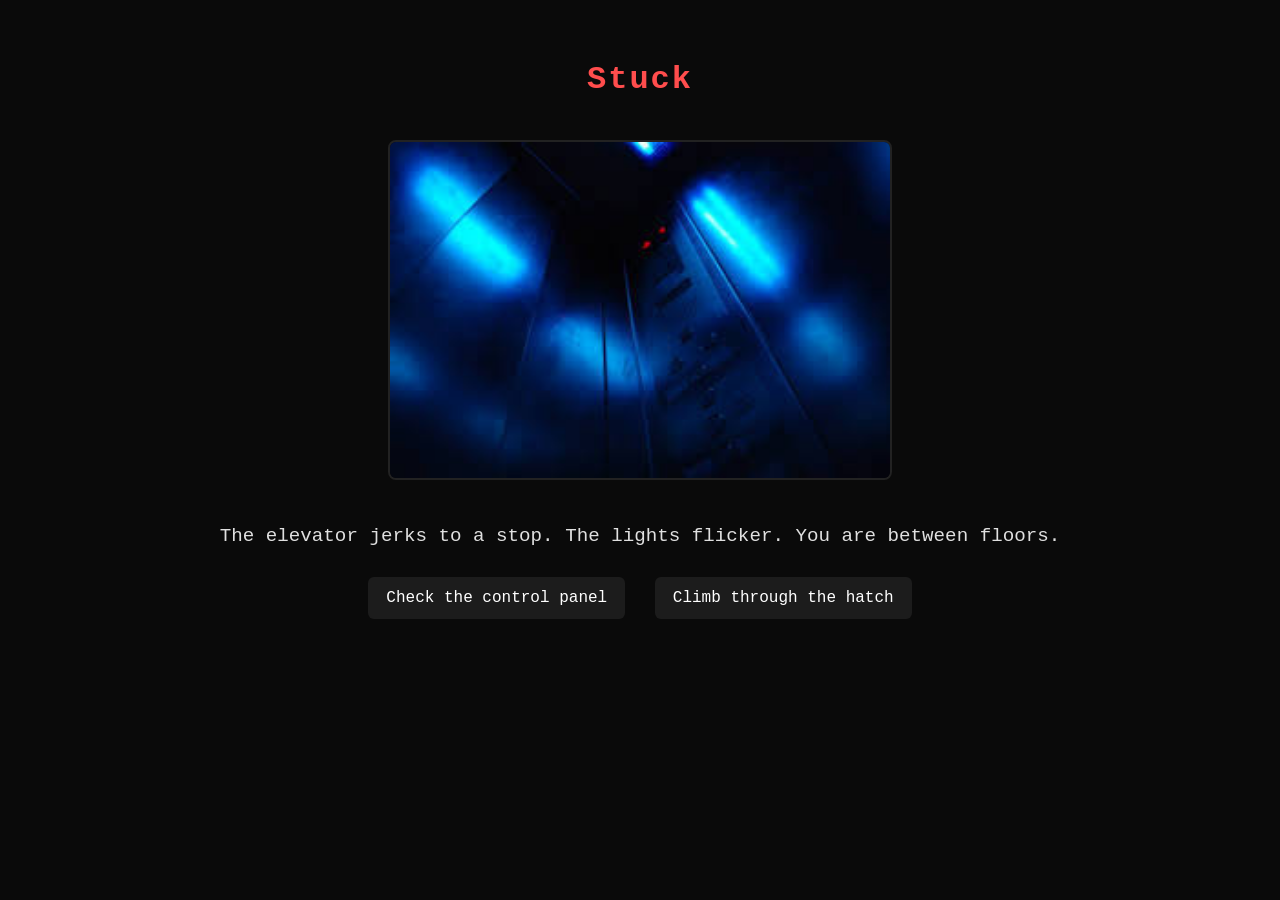
<file: index.html>
<!DOCTYPE html>
<html>
<head>
  <title>Stuck</title>
  <link rel="stylesheet" href="style.css">
</head>
<body>

<div class="container">
  <h1>Stuck</h1>

  <img src="elevatorindex.jpeg" alt="Elevator interior">

  <p>The elevator jerks to a stop.  
  The lights flicker.  
  You are between floors.</p>

  <audio autoplay loop>
    <source src="creepyelevator.mp3" type="audio/mpeg">
  </audio>

  <script>let played = false;

  document.body.addEventListener("click", function() {
    if (!played) {
      document.getElementById("bgSound").play();
      played = true;
    }
  });</script>

  <a class="button" href="panel.html">Check the control panel</a>
  <a class="button" href="hatch.html">Climb through the hatch</a>
</div>

</body>
</html>
</file>
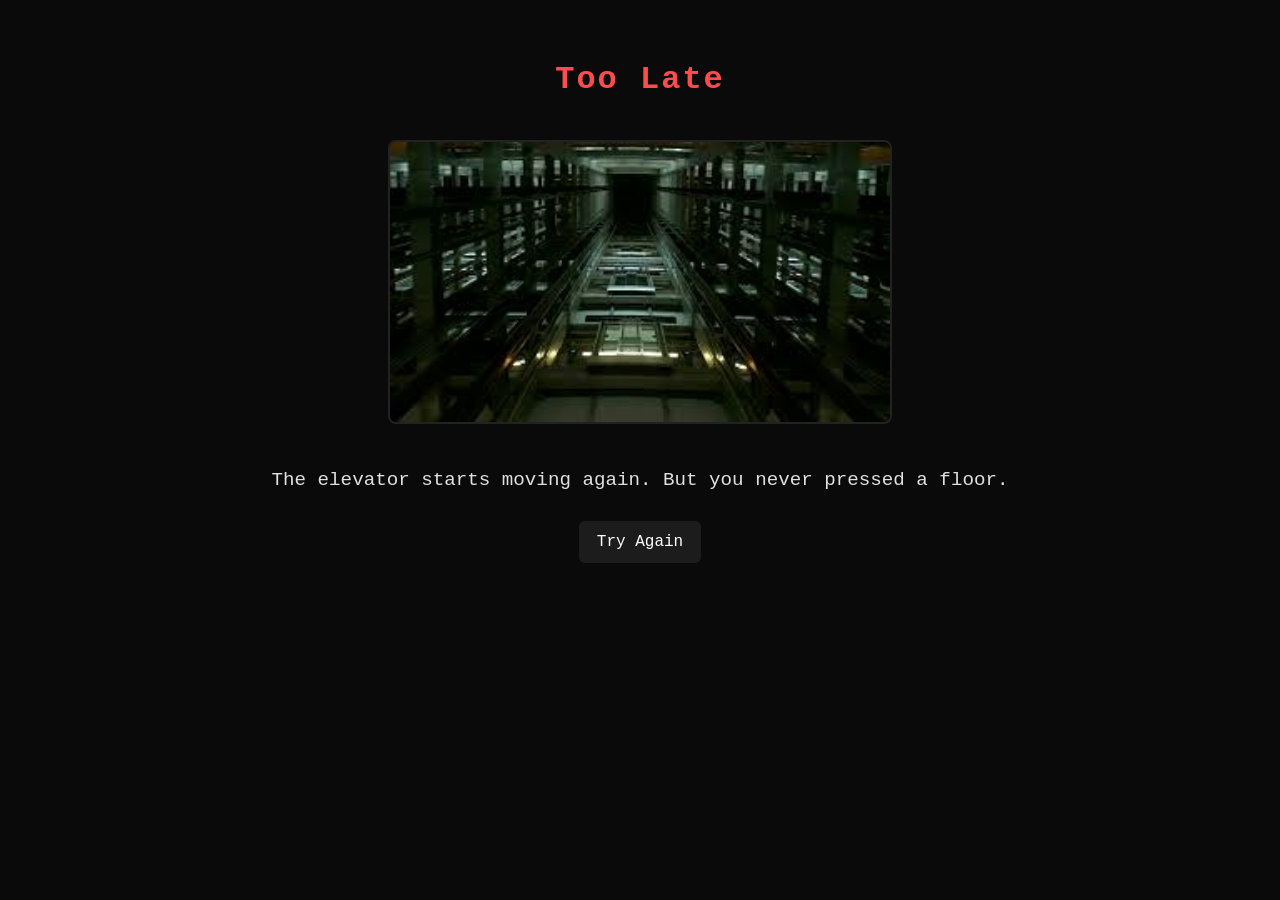
<file: end.html>
<!DOCTYPE html>
<html>
<head>
  <title>End</title>
  <link rel="stylesheet" href="style.css">
</head>
<body>

<div class="container">
  <h1>Too Late</h1>

  <img src="toolate.jpeg" alt="Darkness">

  <p>The elevator starts moving again.  
  But you never pressed a floor.</p>
  <audio autoplay>
    <source src="creak.mp3" type="audio/mpeg">
  </audio>

  <a class="button" href="index.html">Try Again</a>
</div>

</body>
</html>
</file>
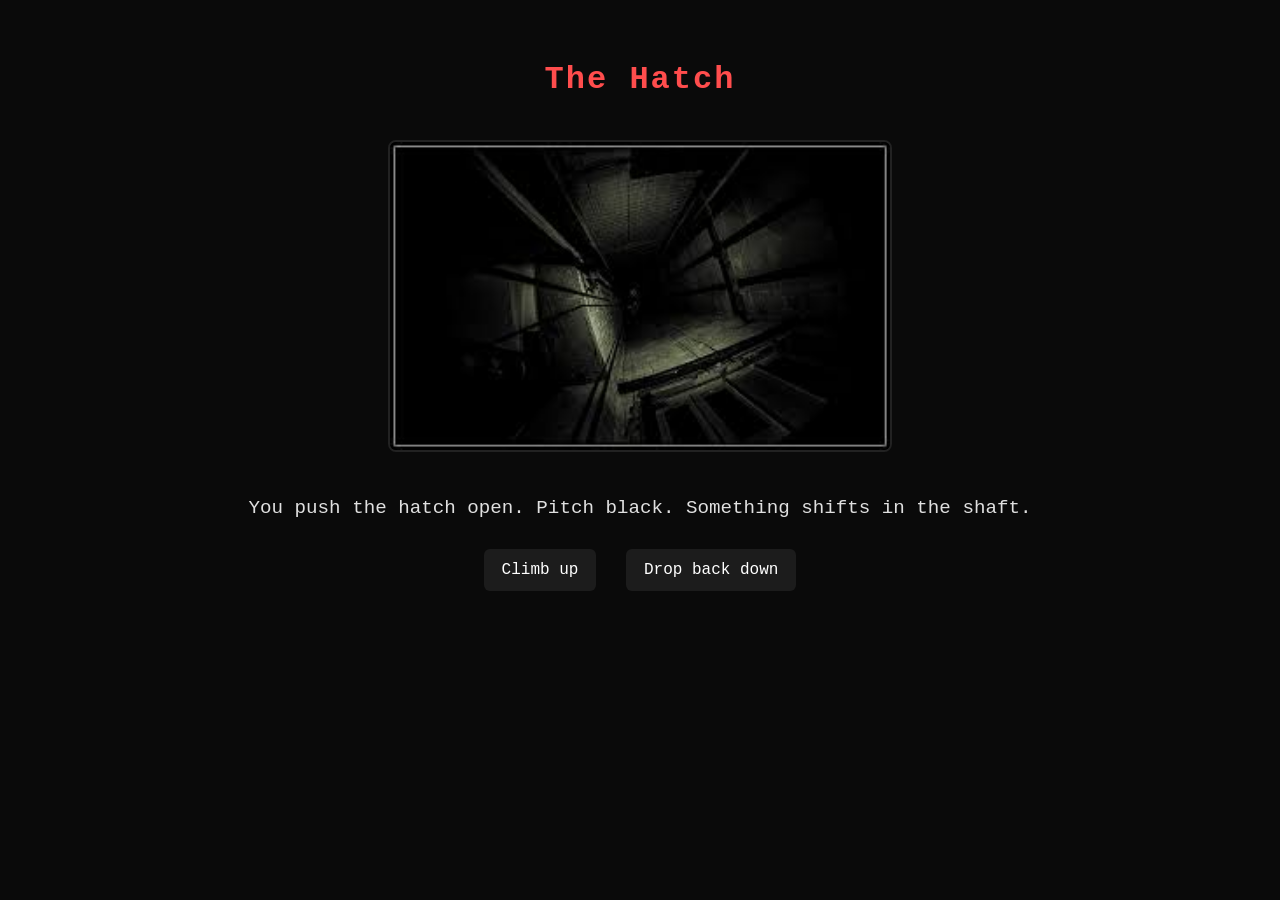
<file: hatch.html>
<!DOCTYPE html>
<html>
<head>
  <title>The Hatch</title>
  <link rel="stylesheet" href="style.css">
</head>
<body>

<div class="container">
  <h1>The Hatch</h1>

  <img src="hatchlol.jpeg" alt="Elevator hatch">

  <p>You push the hatch open.  
  Pitch black.  
  Something shifts in the shaft.</p>

  <audio autoplay>
    <source src="hatchspooky.mp3" type="audio/mpeg">
  </audio>

<script>
  let played = false;
  document.body.addEventListener("click", () => {
    if (!played) {
      document.getElementById("sound").play();
      played = true;
    }
  });
</script>

  <a class="button" href="end.html">Climb up</a>
  <a class="button" href="index.html">Drop back down</a>
</div>

</body>
</html>
</file>
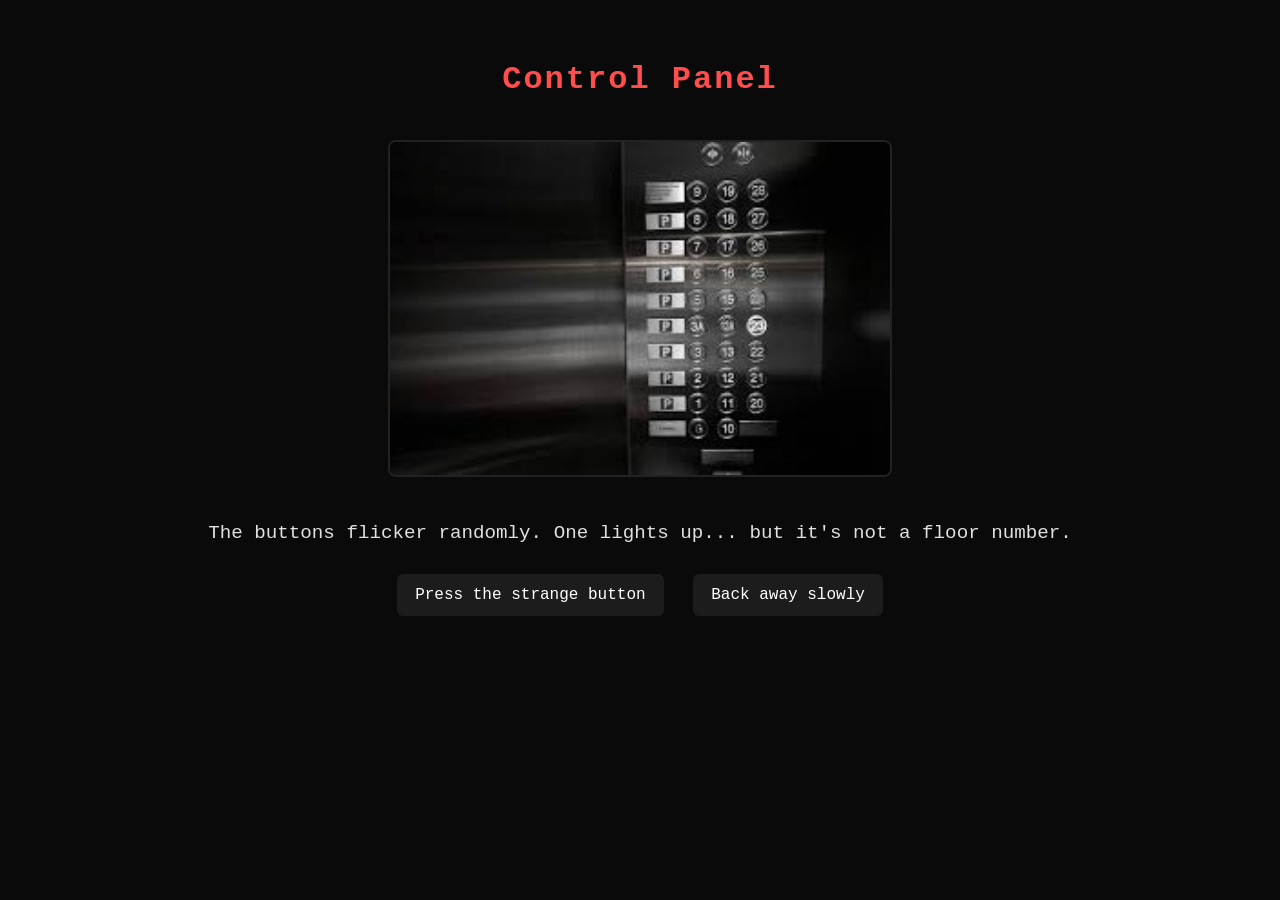
<file: panel.html>
<!DOCTYPE html>
<html>
<head>
  <title>Control Panel</title>
  <link rel="stylesheet" href="style.css">
</head>
<body>

<div class="container">
  <h1>Control Panel</h1>

  <img src="contrlpanel.jpeg" alt="Elevator panel">

  <p>The buttons flicker randomly.  
  One lights up... but it's not a floor number.</p>

  <audio autoplay>
    <source src="creepstatic.mp3" type="audio/mpeg">
  </audio>

<script>document.body.addEventListener("click", () => {
    if (!played) {
      document.getElementById("sound").play();
      played = true;
    }
  });</script>
  <a class="button" href="end.html">Press the strange button</a>
  <a class="button" href="index.html">Back away slowly</a>
</div>

</body>
</html>
</file>
<file: style.css>
body {
  margin: 0;
  font-family: "Courier New", monospace;
  background: #0a0a0a;
  color: #e0e0e0;
  text-align: center;
}

.container {
  padding: 40px;
}

h1 {
  color: #ff4d4d;
  letter-spacing: 2px;
}

p {
  font-size: 1.2em;
  margin: 20px;
}

img {
  width: 80%;
  max-width: 500px;
  border: 2px solid #222;
  border-radius: 8px;
  margin: 20px 0;
}

.button {
  display: inline-block;
  padding: 12px 18px;
  margin: 10px;
  background: #1c1c1c;
  color: white;
  text-decoration: none;
  border-radius: 6px;
  transition: 0.3s;
}

.button:hover {
  background: #333;
}
</file>
